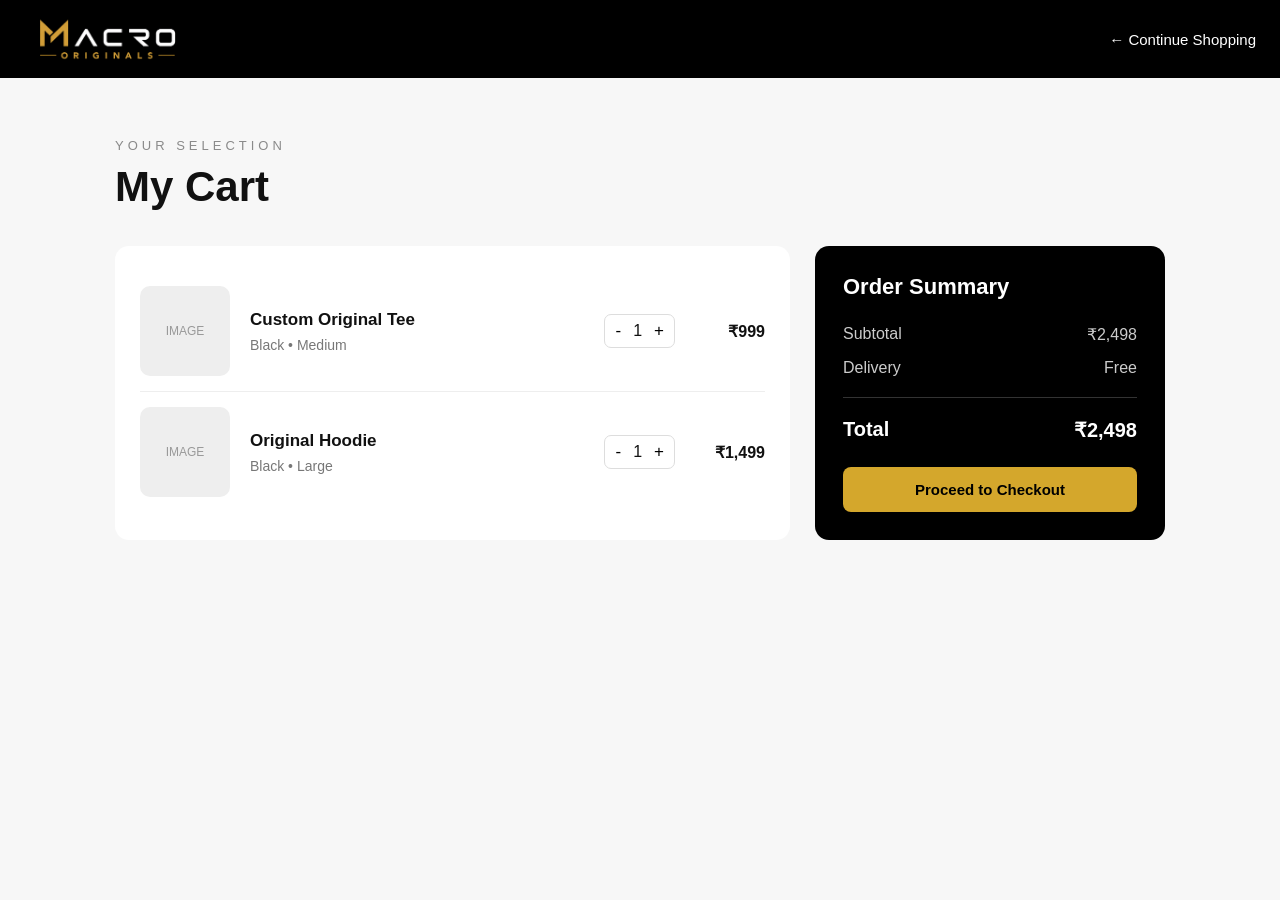
<file: pages/cart.html>
<!DOCTYPE html>
<html lang="en">

<head>
    <meta charset="UTF-8">
    <meta name="viewport" content="width=device-width, initial-scale=1.0">

    <title>My Cart | Macro Originals</title>

    <style>
        * {
            margin: 0;
            padding: 0;
            box-sizing: border-box;
        }

        body {
            font-family: Arial, sans-serif;
            background-color: #f7f7f7;
            color: #111;
        }

        /* NAVBAR */

        header {
            height: 78px;
            background-color: #000;
        }

        .cart-nav-container {
            width: min(100% - 48px, 1280px);
            height: 78px;
            margin: auto;

            display: flex;
            align-items: center;
            justify-content: space-between;
        }



        .logo img {
            width: 180px;
            height: auto;
            display: block;

            transform: translateX(-7.5px);
        }

        .back-button {
            color: white;
            text-decoration: none;
            font-size: 15px;
            transition: 0.2s ease;
        }

        .back-button:hover {
            color: #d4a72c;
        }

        /* MAIN */

        .cart-container {
            max-width: 1100px;
            margin: 60px auto;
            padding: 0 25px;
        }

        .cart-title {
            margin-bottom: 35px;
        }

        .cart-title p {
            color: #8a8a8a;
            font-size: 13px;
            letter-spacing: 4px;
            margin-bottom: 10px;
        }

        .cart-title h1 {
            font-size: 42px;
            font-weight: 600;
        }

        /* CART LAYOUT */

        .cart-layout {
            display: grid;
            grid-template-columns: 1fr 350px;
            gap: 25px;
        }

        /* PRODUCTS */

        .cart-items {
            background: white;
            border-radius: 14px;
            padding: 25px;
        }

        .cart-item {
            display: flex;
            align-items: center;
            gap: 20px;
            padding: 15px 0;
            border-bottom: 1px solid #eee;
        }

        .cart-item:last-child {
            border-bottom: none;
        }

        .product-image {
            width: 90px;
            height: 90px;
            background-color: #eeeeee;
            border-radius: 10px;
            display: flex;
            align-items: center;
            justify-content: center;
            color: #999;
            font-size: 12px;
        }

        .product-info {
            flex: 1;
        }

        .product-info h3 {
            font-size: 17px;
            margin-bottom: 7px;
        }

        .product-info p {
            color: #777;
            font-size: 14px;
        }

        .quantity {
            display: flex;
            align-items: center;
            gap: 12px;
            border: 1px solid #ddd;
            border-radius: 7px;
            padding: 6px 10px;
        }

        .quantity button {
            border: none;
            background: none;
            font-size: 17px;
            cursor: pointer;
        }

        .price {
            font-weight: 600;
            min-width: 70px;
            text-align: right;
        }

        /* SUMMARY */

        .cart-summary {
            background-color: #000;
            color: white;
            border-radius: 14px;
            padding: 28px;
            height: fit-content;
        }

        .cart-summary h2 {
            margin-bottom: 25px;
            font-size: 22px;
        }

        .summary-row {
            display: flex;
            justify-content: space-between;
            margin-bottom: 15px;
            color: #ccc;
        }

        .summary-total {
            display: flex;
            justify-content: space-between;
            border-top: 1px solid #333;
            padding-top: 20px;
            margin-top: 20px;
            font-size: 20px;
            font-weight: 600;
        }

        .checkout-button {
            width: 100%;
            margin-top: 25px;
            padding: 14px;
            border: none;
            border-radius: 8px;
            background-color: #d4a72c;
            color: #000;
            font-size: 15px;
            font-weight: 700;
            cursor: pointer;
            transition: 0.2s ease;
        }

        .checkout-button:hover {
            background-color: #e5bd4c;
        }

        /* EMPTY CART */

        .empty-cart {
            display: none;
            text-align: center;
            background: white;
            border-radius: 14px;
            padding: 70px 20px;
        }

        .empty-cart-icon {
            font-size: 50px;
            margin-bottom: 15px;
        }

        .empty-cart h2 {
            margin-bottom: 10px;
        }

        .empty-cart p {
            color: #777;
            margin-bottom: 25px;
        }

        .shop-button {
            display: inline-block;
            padding: 12px 22px;
            background-color: #000;
            color: white;
            text-decoration: none;
            border-radius: 8px;
        }

        /* MOBILE */

        @media (max-width: 800px) {

            header {
                padding: 0 20px;
            }

            .cart-layout {
                grid-template-columns: 1fr;
            }

            .cart-title h1 {
                font-size: 34px;
            }

            .cart-item {
                flex-wrap: wrap;
            }

            .price {
                margin-left: auto;
            }
        }
    </style>
</head>

<body>

    <header>
        <div class="cart-nav-container">

            <a href="../index.html" class="logo">
                <img src="../assets/logo/logo.png" alt="Macro Originals Logo">
            </a>

            <a href="../index.html" class="back-button">
                ← Continue Shopping
            </a>

        </div>
    </header>


    <main class="cart-container">

        <div class="cart-title">
            <p>YOUR SELECTION</p>
            <h1>My Cart</h1>
        </div>


        <div class="cart-layout">

            <!-- CART ITEMS -->

            <section class="cart-items">

                <div class="cart-item">

                    <div class="product-image">
                        IMAGE
                    </div>

                    <div class="product-info">
                        <h3>Custom Original Tee</h3>
                        <p>Black • Medium</p>
                    </div>

                    <div class="quantity">
                        <button>-</button>
                        <span>1</span>
                        <button>+</button>
                    </div>

                    <div class="price">
                        ₹999
                    </div>

                </div>


                <div class="cart-item">

                    <div class="product-image">
                        IMAGE
                    </div>

                    <div class="product-info">
                        <h3>Original Hoodie</h3>
                        <p>Black • Large</p>
                    </div>

                    <div class="quantity">
                        <button>-</button>
                        <span>1</span>
                        <button>+</button>
                    </div>

                    <div class="price">
                        ₹1,499
                    </div>

                </div>

            </section>


            <!-- SUMMARY -->

            <aside class="cart-summary">

                <h2>Order Summary</h2>

                <div class="summary-row">
                    <span>Subtotal</span>
                    <span>₹2,498</span>
                </div>

                <div class="summary-row">
                    <span>Delivery</span>
                    <span>Free</span>
                </div>

                <div class="summary-total">
                    <span>Total</span>
                    <span>₹2,498</span>
                </div>

                <button class="checkout-button">
                    Proceed to Checkout
                </button>

            </aside>

        </div>


        <!-- EMPTY CART -->

        <div class="empty-cart">

            <div class="empty-cart-icon">
                🛒
            </div>

            <h2>Your cart is empty</h2>

            <p>Looks like you haven't found your original yet.</p>

            <a href="../index.html" class="shop-button">
                Start Shopping
            </a>

        </div>

    </main>

</body>

</html>
</file>
